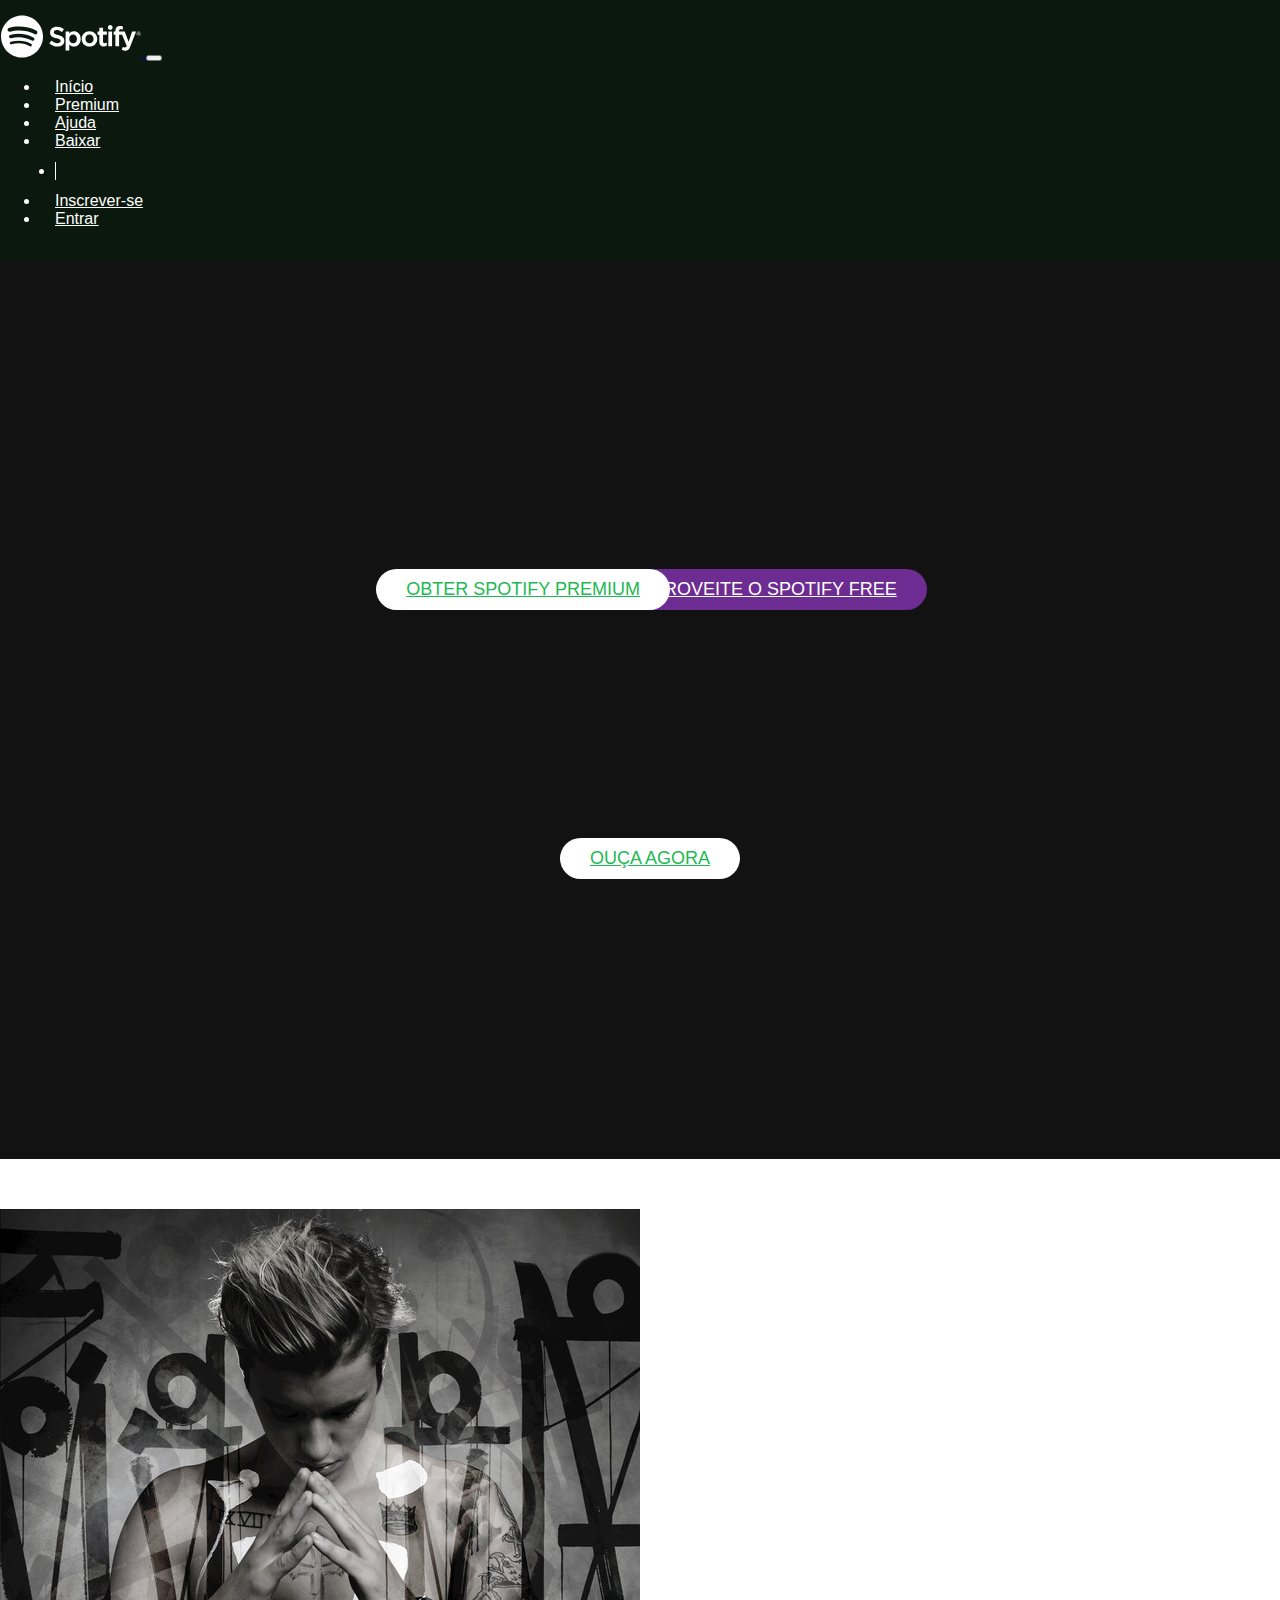
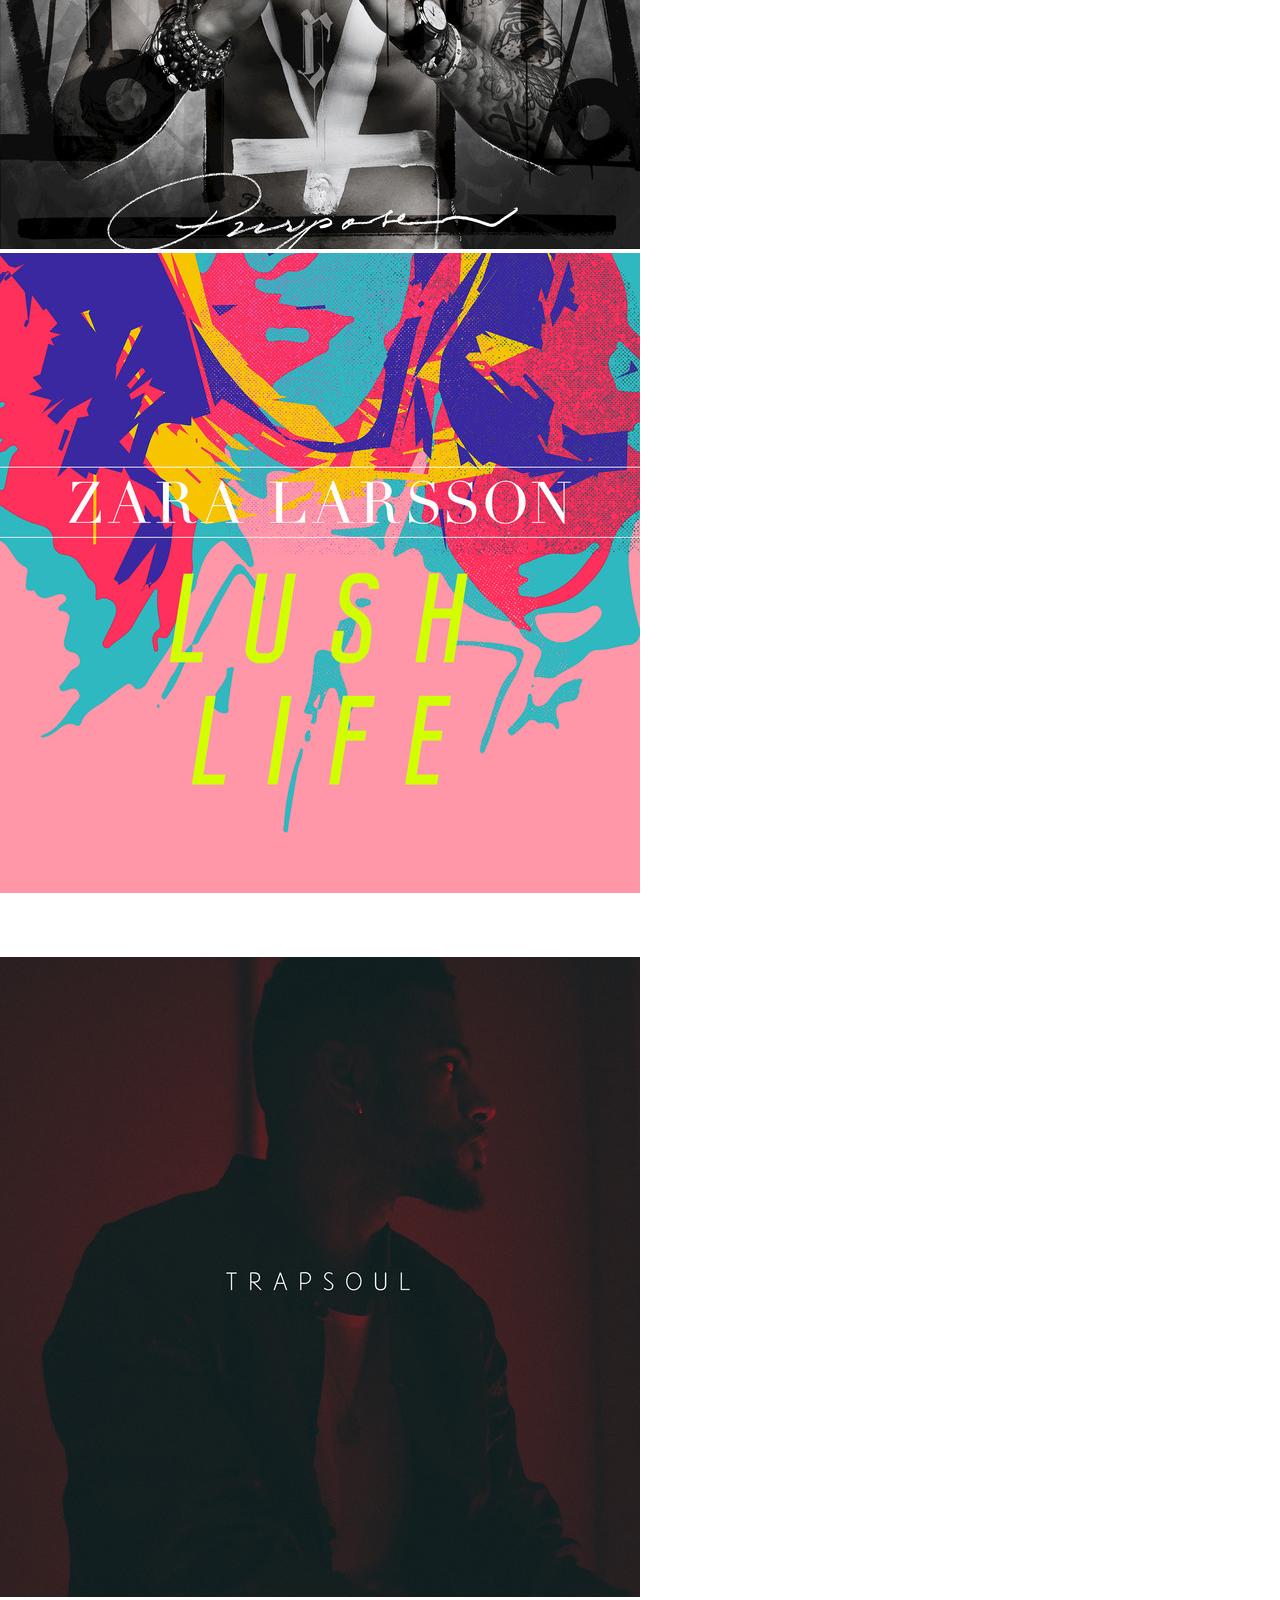
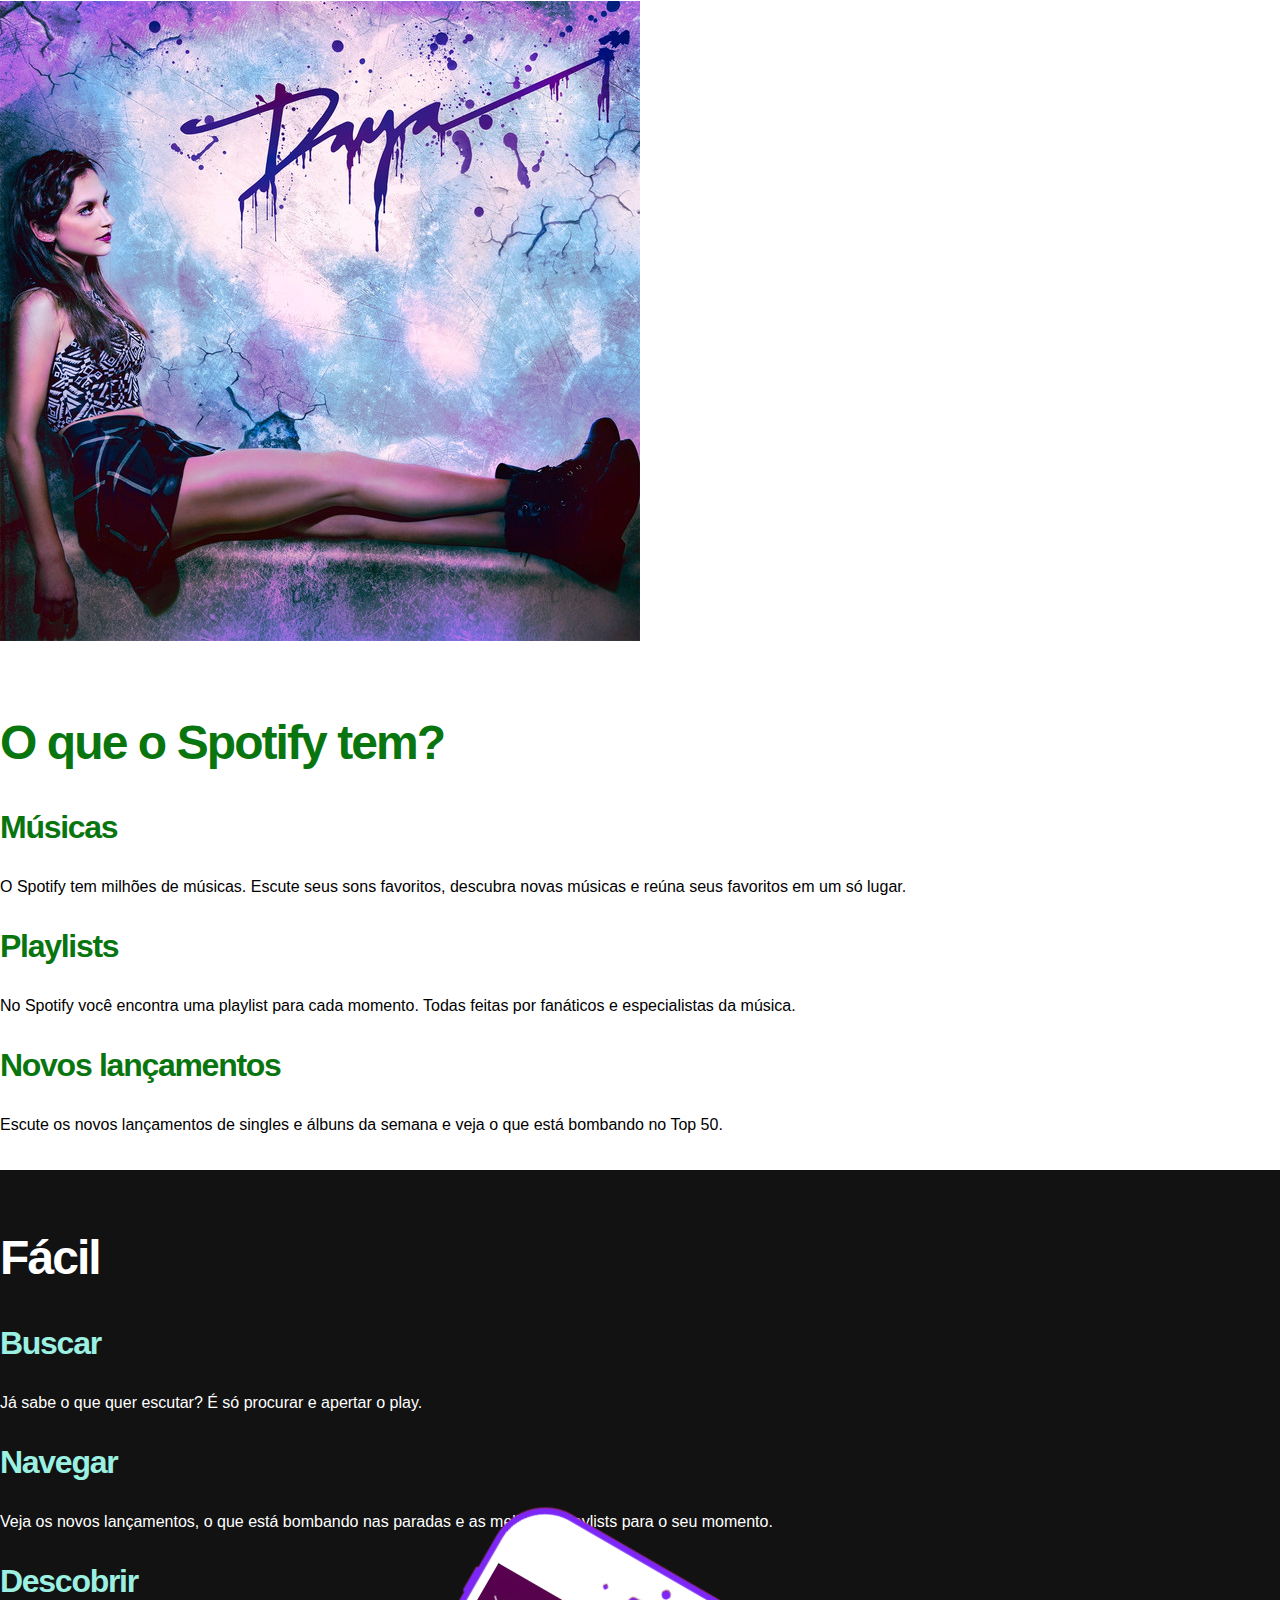
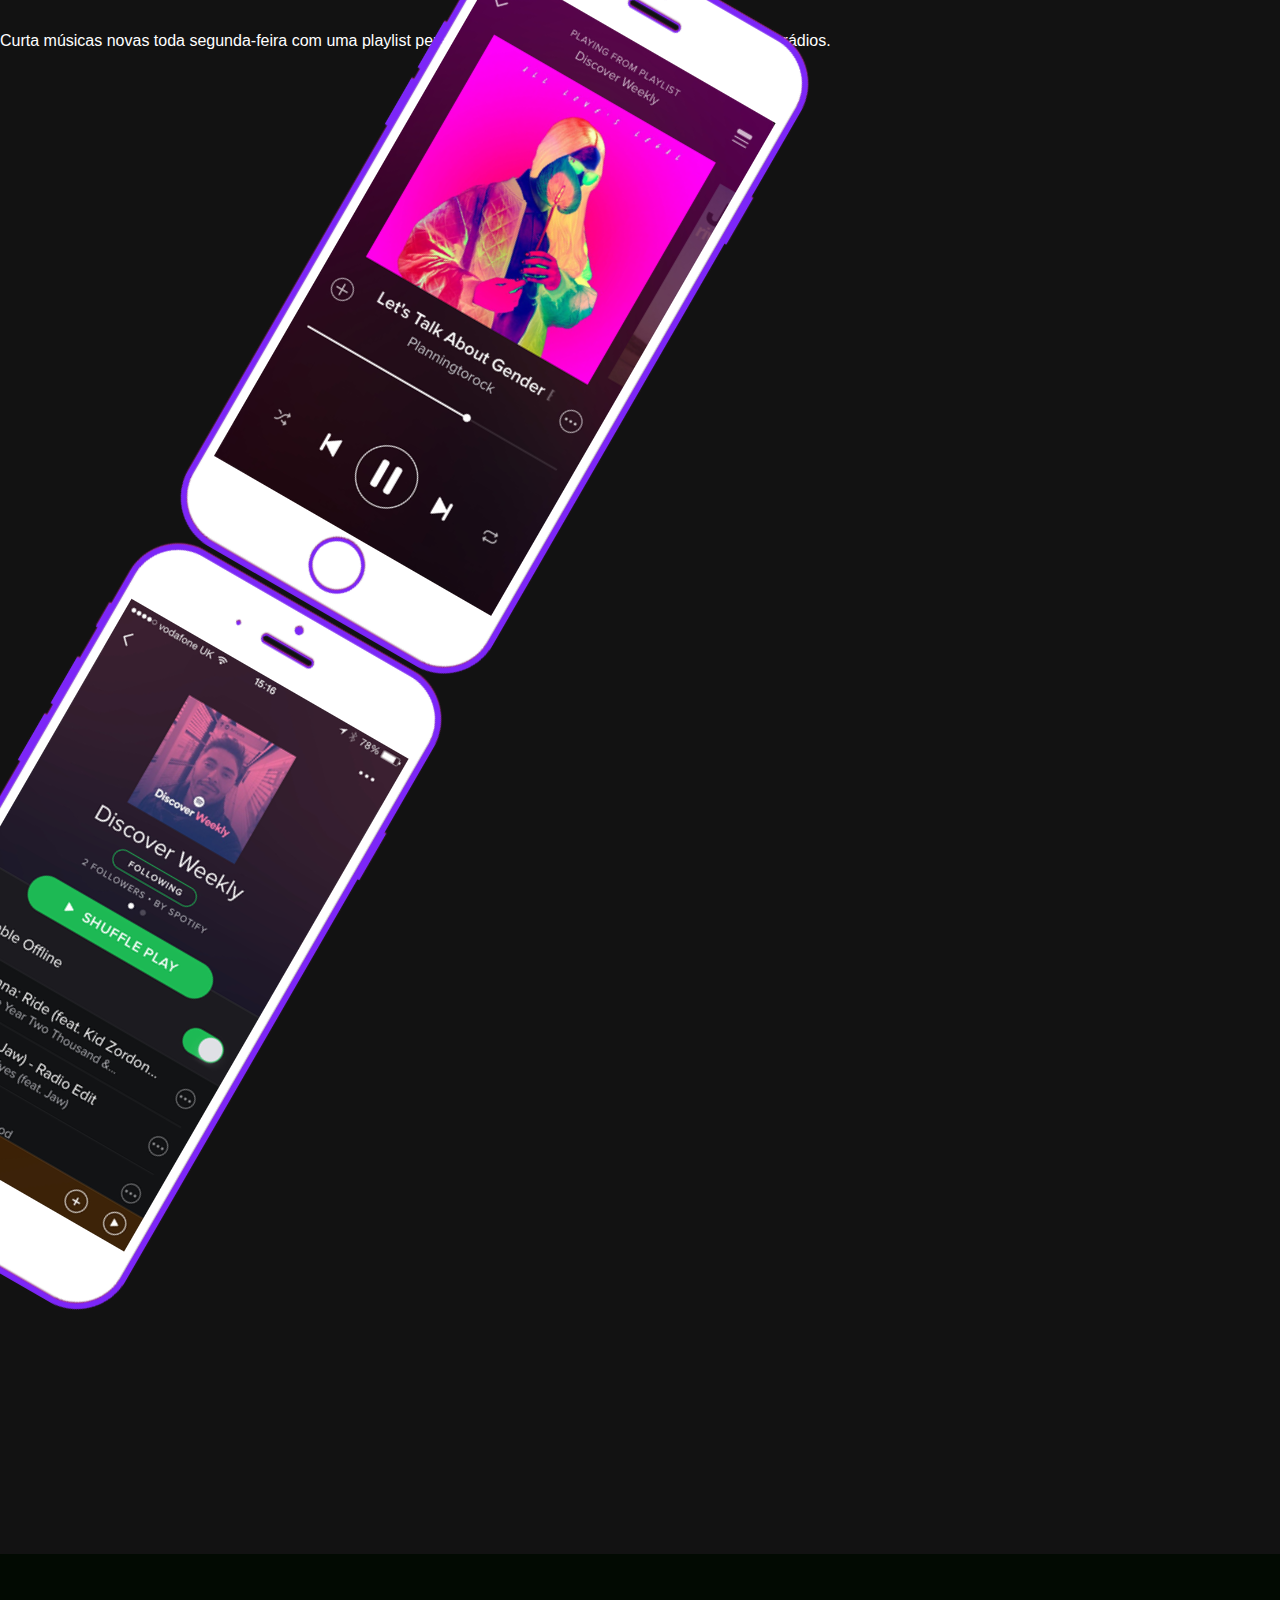
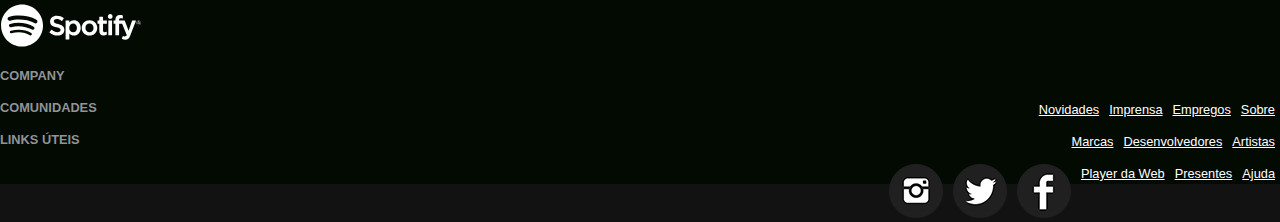
<file: projeto-inicial-spotify/index.html>
<!DOCTYPE html>
<html lang="pt-br">
<head>
    
    <meta charset="utf-8">
    <meta name="viewport" content="width=device-width, initial-scale=1, shrink-to-fit=no">

   
    <link rel="stylesheet" href="https://stackpath.bootstrapcdn.com/bootstrap/4.1.3/css/bootstrap.min.css" integrity="sha384-MCw98/SFnGE8fJT3GXwEOngsV7Zt27NXFoaoApmYm81iuXoPkFOJwJ8ERdknLPMO" crossorigin="anonymous">

    
    <link rel="stylesheet" href="https://use.fontawesome.com/releases/v5.3.1/css/all.css" integrity="sha384-mzrmE5qonljUremFsqc01SB46JvROS7bZs3IO2EmfFsd15uHvIt+Y8vEf7N7fWAU" crossorigin="anonymous">

    
    <link rel="stylesheet" type="text/css" href="css/estilo.css">

    <title>Música para todos - Spotify</title>
    <link rel="icon" href="imagens/favicon.png">
</head>
<body>

<header>
    <nav class="navbar navbar-expand-md fixed-top navbar-spotify">
        <div class="container">
            <a href="index.html" class="navbar-brand">
                <img src="imagens/spotify.svg" width="142">
            </a>
  
            <button class="navbar-toggler" data-toggle="collapse" data-target="#nav-principal">
                <i class="fas fa-bars text-white"></i>
            </button>
  
            <div class="collapse navbar-collapse" id="nav-principal">
                <ul class="navbar-nav ml-auto">
                    <li class="nav-item">
                        <a href="index.html" class="nav-link">Início</a>
                    </li>
                    <li class="nav-item">
                        <a href="premium.html" class="nav-link">Premium</a>
                    </li>
                    <li class="nav-item">
                        <a href="ajuda.html" class="nav-link">Ajuda</a>
                    </li>
                    <li class="nav-item">
                        <a href="baixar.html" class="nav-link">Baixar</a>
                    </li>
                    <li class="nav-item divisor"></li>
                    <li class="nav-item">
                        <a href="inscrever-se.html" class="nav-link">Inscrever-se</a>
                    </li>
                    <li class="nav-item">
                        <a href="entrar.html" class="nav-link">Entrar</a>
                    </li>
                </ul>
            </div>
        </div>
    </nav>
</header>

<div id="home">
    <div class="carousel-item">
        <a href="#" id="btn-free" class="btn-custom btn-roxo">Aproveite o Spotify Free</a>
        <a href="#" id="btn-premium" class="btn-custom btn-branco">Obter Spotify Premium</a>
        <a href="#" id="btn-ouca" class="btn-custom btn-branco">Ouça Agora</a>
    </div>
</div>

<section id="servicos" class="caixa">
    <div class="container">
        <div class="row">
            <div class="col-md-6">
                <div class="row albuns">
                    <div class="col-md-6"><img src="imagens/img1.jpg" class="img-fluid"></div>
                    <div class="col-md-6"><img src="imagens/img2.jpg" class="img-fluid"></div>
                </div>
                <div class="row albuns">
                    <div class="col-md-6"><img src="imagens/img3.jpg" class="img-fluid"></div>
                    <div class="col-md-6"><img src="imagens/img4.jpg" class="img-fluid"></div>
                </div>
            </div>
            <div class="col-md-6">

             <h2>O que o Spotify tem?</h2>

            <h3>Músicas</h3>
            <p>O Spotify tem milhões de músicas. Escute seus sons favoritos, descubra novas músicas e reúna seus favoritos em um só lugar.</p>

            <h3>Playlists</h3>
            <p>No Spotify você encontra uma playlist para cada momento. Todas feitas por fanáticos e especialistas da música.</p>

            <h3>Novos lançamentos</h3>
            <p>Escute os novos lançamentos de singles e álbuns da semana e veja o que está bombando no Top 50.</p>

          </div>
        </div>
      </div>
    </section>

    <section id="recursos" class="caixa">
        <div class="container">
          <div class="row">
            <div class="col-md-4">
  
              <h2>Fácil</h2>
              <h3>Buscar</h3>
              <p>Já sabe o que quer escutar? É só procurar e apertar o play.
              </p>
  
              <h3>Navegar</h3>
              <p>Veja os novos lançamentos, o que está bombando nas paradas e as melhores playlists para o seu momento.
              </p>
  
              <h3>Descobrir</h3>
              <p>Curta músicas novas toda segunda-feira com uma playlist personalizada pra você. Ou relaxe e curta uma das rádios.
              </p>

            </div>
            <div class="col-md-8">
                <div class="row rotacionar">
                    <div class="col-md-6"><img src="imagens/iphone1.png" class="img-fluid"></div>
                    <div class="col-md-6"><img src="imagens/iphone2.png" class="img-fluid"></div>
                </div>
            </div>
        </div>
    </div>
</section>

<footer>
    <div class="container">
        <div class="row align-items-start">
            <div class="col-md-2 text-center">
                <img src="imagens/spotify.svg" width="142">
            </div>
            <div class="col-md-2">
                <h4>Company</h4>
                <ul class="navbar-nav">
                    <li><a href="">Sobre</a></li>
                    <li><a href="">Empregos</a></li>
                    <li><a href="">Imprensa</a></li>
                    <li><a href="">Novidades</a></li>
                </ul>
            </div>
            <div class="col-md-2">
                <h4>Comunidades</h4>
                <ul class="navbar-nav">
                    <li><a href="">Artistas</a></li>
                    <li><a href="">Desenvolvedores</a></li>
                    <li><a href="">Marcas</a></li>
                </ul>
            </div>
            <div class="col-md-2">
                <h4>Links Úteis</h4>
                <ul class="navbar-nav">
                    <li><a href="ajuda.html">Ajuda</a></li>
                    <li><a href="">Presentes</a></li>
                    <li><a href="">Player da Web</a></li>
                </ul>
            </div>
            <div class="col-md-4 text-center social-media">
                <ul>
                    <li><a href="https://www.facebook.com/Spotify" target="_blank"><img src="imagens/facebook.png"></a></li>
                    <li><a href="https://twitter.com/Spotify" target="_blank"><img src="imagens/twitter.png"></a></li>
                    <li><a href="https://www.instagram.com/Spotify/" target="_blank"><img src="imagens/instagram.png"></a></li>
                </ul>
            </div>
            
        </div>
    </div>
</footer>

<!-- JavaScript (Opcional) -->
<script src="https://code.jquery.com/jquery-3.3.1.slim.min.js" integrity="sha384-q8i/X+965DzO0rT3r8c3zZ8yQ4FlZ5rE2EzjqG2jInAoPm3RM6F3eT1z5h8fo9" crossorigin="anonymous"></script>
<script src="https://cdnjs.cloudflare.com/ajax/libs/popper.js/1.14.7/umd/popper.min.js" integrity="sha384-JjSmf4Z5yPp3t9ANqJ4RIK4GpRxzR3yDthZx9Z+9Yk6V+QaBX8R6xLBd6jDczB3" crossorigin="anonymous"></script>
<script src="https://stackpath.bootstrapcdn.com/bootstrap/4.1.3/js/bootstrap.min.js" integrity="sha384-ChfqqxuJp8g6qJd5P3cA+/K7c9mK8eM8hU5L1P2X/4W5Bf9fH+JpA2uEu9W4evr2" crossorigin="anonymous"></script>
</body>
</html>
</file>
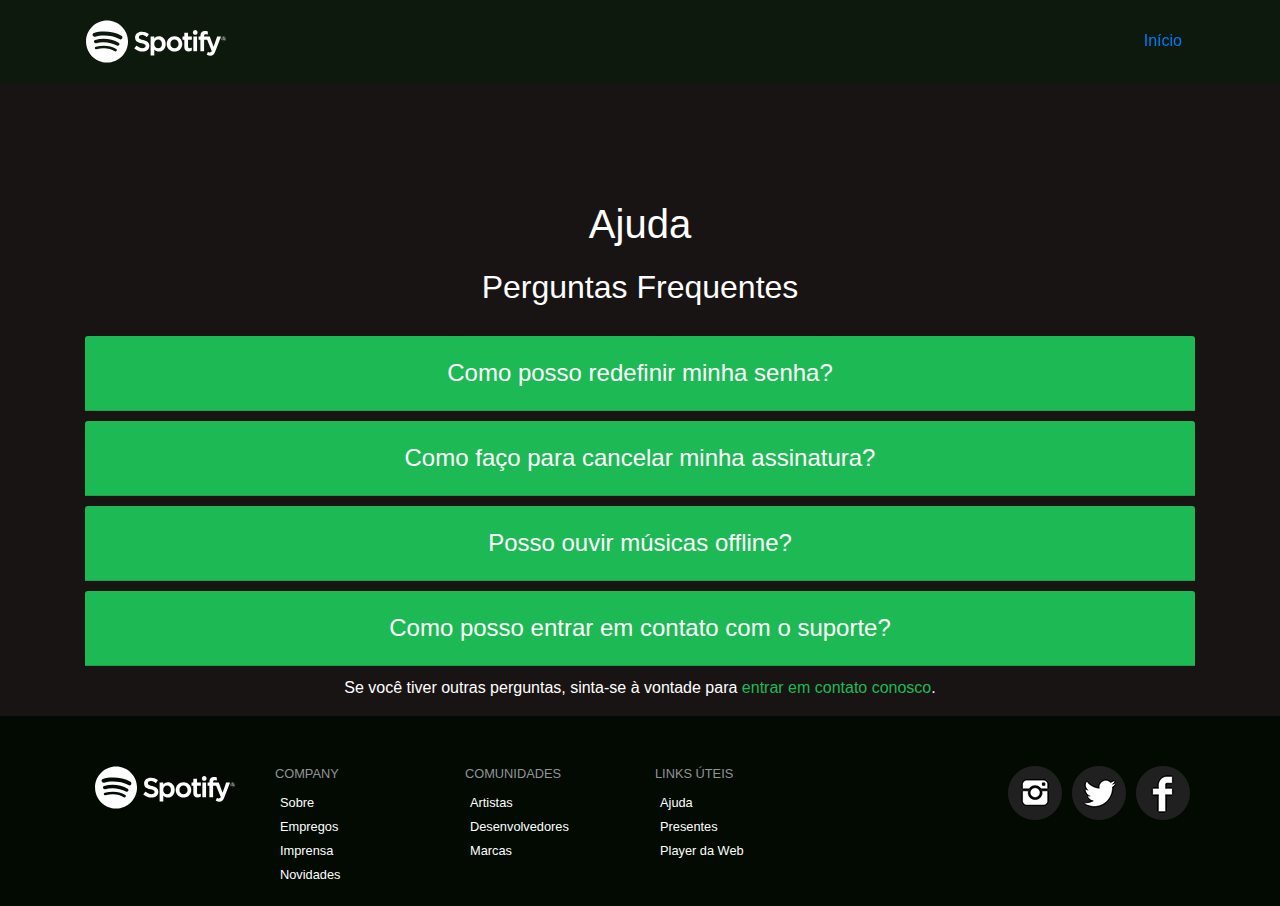
<file: projeto-inicial-spotify/ajuda.html>
<!DOCTYPE html>
<html lang="pt-br">
<head>
    <meta charset="utf-8">
    <meta name="viewport" content="width=device-width, initial-scale=1, shrink-to-fit=no">
    <link rel="stylesheet" href="https://stackpath.bootstrapcdn.com/bootstrap/4.1.3/css/bootstrap.min.css">
    <link rel="stylesheet" type="text/css" href="css/ajuda.css">
    <title>Ajuda - Spotify</title>
    <link rel="icon" href="imagens/favicon.png">
</head>
<body>

<header>
    <nav class="navbar navbar-expand-md fixed-top navbar-spotify">
        <div class="container">
            <a href="index.html" class="navbar-brand">
                <img src="imagens/spotify.svg" width="142">
            </a>
            <a href="index.html" class="btn btn-custom">Início</a>
            <button class="navbar-toggler" data-toggle="collapse" data-target="#nav-principal">
                <i class="fas fa-bars text-white"></i>
            </button>
        </div>
    </nav>
</header>

<section id="ajuda" class="d-flex justify-content-center align-items-center">
    <div class="container text-center" style="padding-top: 100px;">
        <h1>Ajuda</h1>
        <h2>Perguntas Frequentes</h2>
        <div class="accordion" id="faqAccordion">
            <div class="card">
                <div class="card-header" id="headingOne">
                    <h5 class="mb-0">
                        <button class="btn btn-link" data-toggle="collapse" data-target="#collapseOne" aria-expanded="true" aria-controls="collapseOne">
                            Como posso redefinir minha senha?
                        </button>
                    </h5>
                </div>
                <div id="collapseOne" class="collapse" aria-labelledby="headingOne" data-parent="#faqAccordion">
                    <div class="card-body">
                        Vá para a página de login e clique em "Esqueceu sua senha?" para receber instruções por e-mail.
                    </div>
                </div>
            </div>
            <div class="card">
                <div class="card-header" id="headingTwo">
                    <h5 class="mb-0">
                        <button class="btn btn-link collapsed" data-toggle="collapse" data-target="#collapseTwo" aria-expanded="false" aria-controls="collapseTwo">
                            Como faço para cancelar minha assinatura?
                        </button>
                    </h5>
                </div>
                <div id="collapseTwo" class="collapse" aria-labelledby="headingTwo" data-parent="#faqAccordion">
                    <div class="card-body">
                        Acesse as configurações da sua conta e clique em "Cancelar assinatura".
                    </div>
                </div>
            </div>
            <div class="card">
                <div class="card-header" id="headingThree">
                    <h5 class="mb-0">
                        <button class="btn btn-link collapsed" data-toggle="collapse" data-target="#collapseThree" aria-expanded="false" aria-controls="collapseThree">
                            Posso ouvir músicas offline?
                        </button>
                    </h5>
                </div>
                <div id="collapseThree" class="collapse" aria-labelledby="headingThree" data-parent="#faqAccordion">
                    <div class="card-body">
                        Sim, você pode baixar músicas para ouvir offline com uma conta Premium.
                    </div>
                </div>
            </div>
            <div class="card">
                <div class="card-header" id="headingFour">
                    <h5 class="mb-0">
                        <button class="btn btn-link collapsed" data-toggle="collapse" data-target="#collapseFour" aria-expanded="false" aria-controls="collapseFour">
                            Como posso entrar em contato com o suporte?
                        </button>
                    </h5>
                </div>
                <div id="collapseFour" class="collapse" aria-labelledby="headingFour" data-parent="#faqAccordion">
                    <div class="card-body">
                        Você pode entrar em contato através do nosso formulário de suporte na página de ajuda.
                    </div>
                </div>
            </div>
        </div>
        <p>Se você tiver outras perguntas, sinta-se à vontade para <a href="contato.html" class="text-link">entrar em contato conosco</a>.</p>
    </div>
</section>

<footer>
    <div class="container">
        <div class="row align-items-start">
            <div class="col-md-2 text-center">
                <img src="imagens/spotify.svg" width="142">
            </div>
            <div class="col-md-2">
                <h4>Company</h4>
                <ul class="navbar-nav">
                    <li><a href="">Sobre</a></li>
                    <li><a href="">Empregos</a></li>
                    <li><a href="">Imprensa</a></li>
                    <li><a href="">Novidades</a></li>
                </ul>
            </div>
            <div class="col-md-2">
                <h4>Comunidades</h4>
                <ul class="navbar-nav">
                    <li><a href="">Artistas</a></li>
                    <li><a href="">Desenvolvedores</a></li>
                    <li><a href="">Marcas</a></li>
                </ul>
            </div>
            <div class="col-md-2">
                <h4>Links Úteis</h4>
                <ul class="navbar-nav">
                    <li><a href="">Ajuda</a></li>
                    <li><a href="">Presentes</a></li>
                    <li><a href="">Player da Web</a></li>
                </ul>
            </div>
            <div class="col-md-4 text-center social-media">
                <ul>
                    <li><a href=""><img src="imagens/facebook.png"></a></li>
                    <li><a href=""><img src="imagens/twitter.png"></a></li>
                    <li><a href=""><img src="imagens/instagram.png"></a></li>
                </ul>
            </div>
        </div>
    </div>
</footer>

<script src="https://code.jquery.com/jquery-3.3.1.slim.min.js"></script>
<script src="https://cdnjs.cloudflare.com/ajax/libs/popper.js/1.14.7/umd/popper.min.js"></script>
<script src="https://stackpath.bootstrapcdn.com/bootstrap/4.1.3/js/bootstrap.min.js"></script>
</body>
</html>
</file>
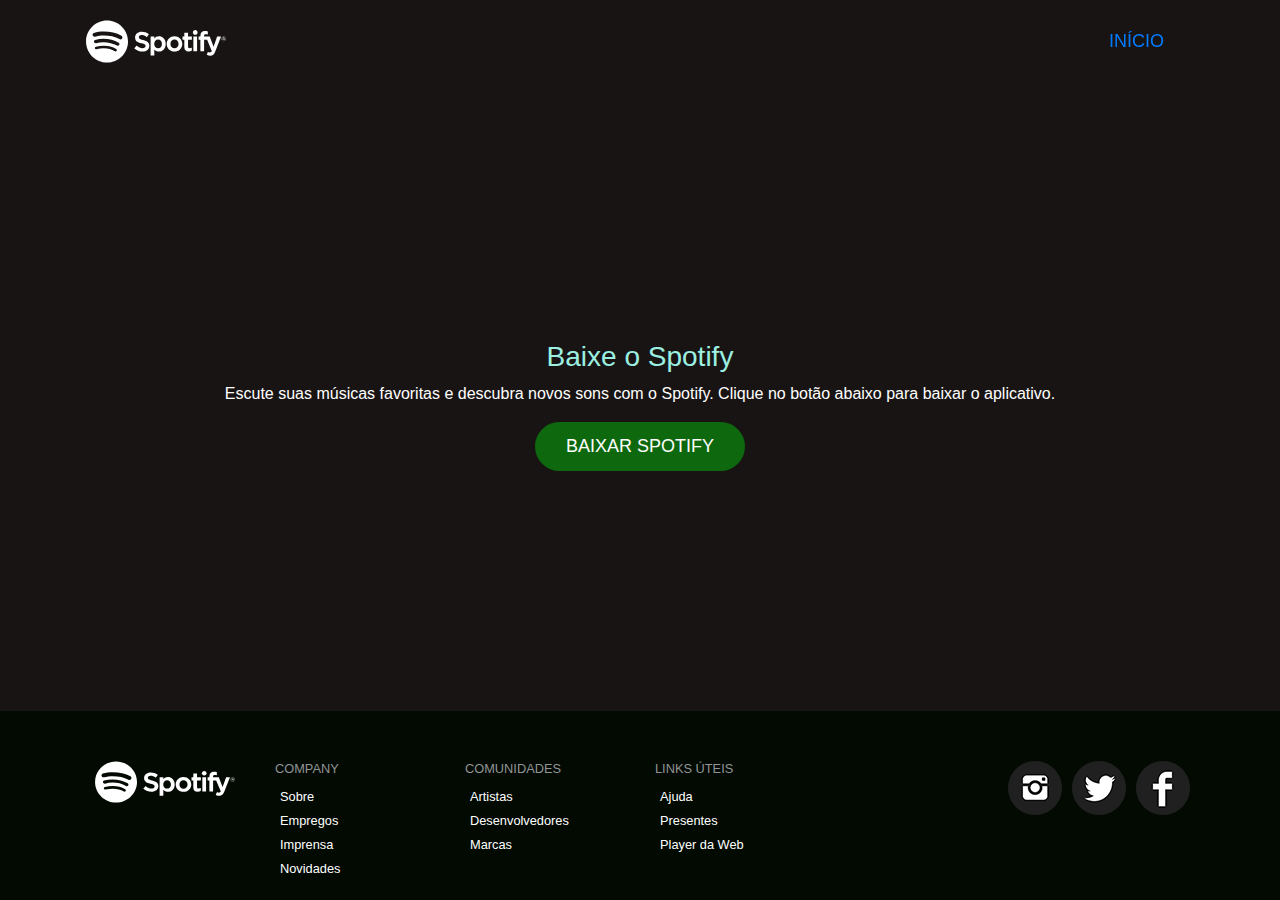
<file: projeto-inicial-spotify/baixar.html>
<!DOCTYPE html>
<html lang="pt-br">
<head>
    <meta charset="utf-8">
    <meta name="viewport" content="width=device-width, initial-scale=1, shrink-to-fit=no">
    <link rel="stylesheet" href="https://stackpath.bootstrapcdn.com/bootstrap/4.1.3/css/bootstrap.min.css">
    <link rel="stylesheet" type="text/css" href="css/baixar.css">
    <title>Baixar Spotify</title>
    <link rel="icon" href="imagens/favicon.png">
</head>
<body>

<header>
    <nav class="navbar navbar-expand-md fixed-top navbar-spotify">
        <div class="container">
            <a href="index.html" class="navbar-brand">
                <img src="imagens/spotify.svg" width="142">
            </a>
            <a href="index.html" class="btn btn-custom">Início</a>
            <button class="navbar-toggler" data-toggle="collapse" data-target="#nav-principal">
                <i class="fas fa-bars text-white"></i>
            </button>
        </div>
    </nav>
</header>

<section id="baixar" class="d-flex justify-content-center align-items-center flex-grow-1">
    <div class="container text-center" style="padding-top: 100px;">
        <h3>Baixe o Spotify</h3>
        <p>Escute suas músicas favoritas e descubra novos sons com o Spotify. Clique no botão abaixo para baixar o aplicativo.</p>
        <a href="https://www.spotify.com/br/get-started/" class="btn btn-lg btn-custom btn-roxo" target="_blank">
            Baixar Spotify
        </a>
    </div>
</section>

<footer>
    <div class="container">
        <div class="row align-items-start">
            <div class="col-md-2 text-center">
                <img src="imagens/spotify.svg" width="142">
            </div>
            <div class="col-md-2">
                <h4>Company</h4>
                <ul class="navbar-nav">
                    <li><a href="">Sobre</a></li>
                    <li><a href="">Empregos</a></li>
                    <li><a href="">Imprensa</a></li>
                    <li><a href="">Novidades</a></li>
                </ul>
            </div>
            <div class="col-md-2">
                <h4>Comunidades</h4>
                <ul class="navbar-nav">
                    <li><a href="">Artistas</a></li>
                    <li><a href="">Desenvolvedores</a></li>
                    <li><a href="">Marcas</a></li>
                </ul>
            </div>
            <div class="col-md-2">
                <h4>Links Úteis</h4>
                <ul class="navbar-nav">
                    <li><a href="">Ajuda</a></li>
                    <li><a href="">Presentes</a></li>
                    <li><a href="">Player da Web</a></li>
                </ul>
            </div>
            <div class="col-md-4 text-center social-media">
                <ul>
                    <li><a href=""><img src="imagens/facebook.png"></a></li>
                    <li><a href=""><img src="imagens/twitter.png"></a></li>
                    <li><a href=""><img src="imagens/instagram.png"></a></li>
                </ul>
            </div>
        </div>
    </div>
</footer>

<script src="https://code.jquery.com/jquery-3.3.1.slim.min.js"></script>
<script src="https://cdnjs.cloudflare.com/ajax/libs/popper.js/1.14.7/umd/popper.min.js"></script>
<script src="https://stackpath.bootstrapcdn.com/bootstrap/4.1.3/js/bootstrap.min.js"></script>
</body>
</html>
</file>
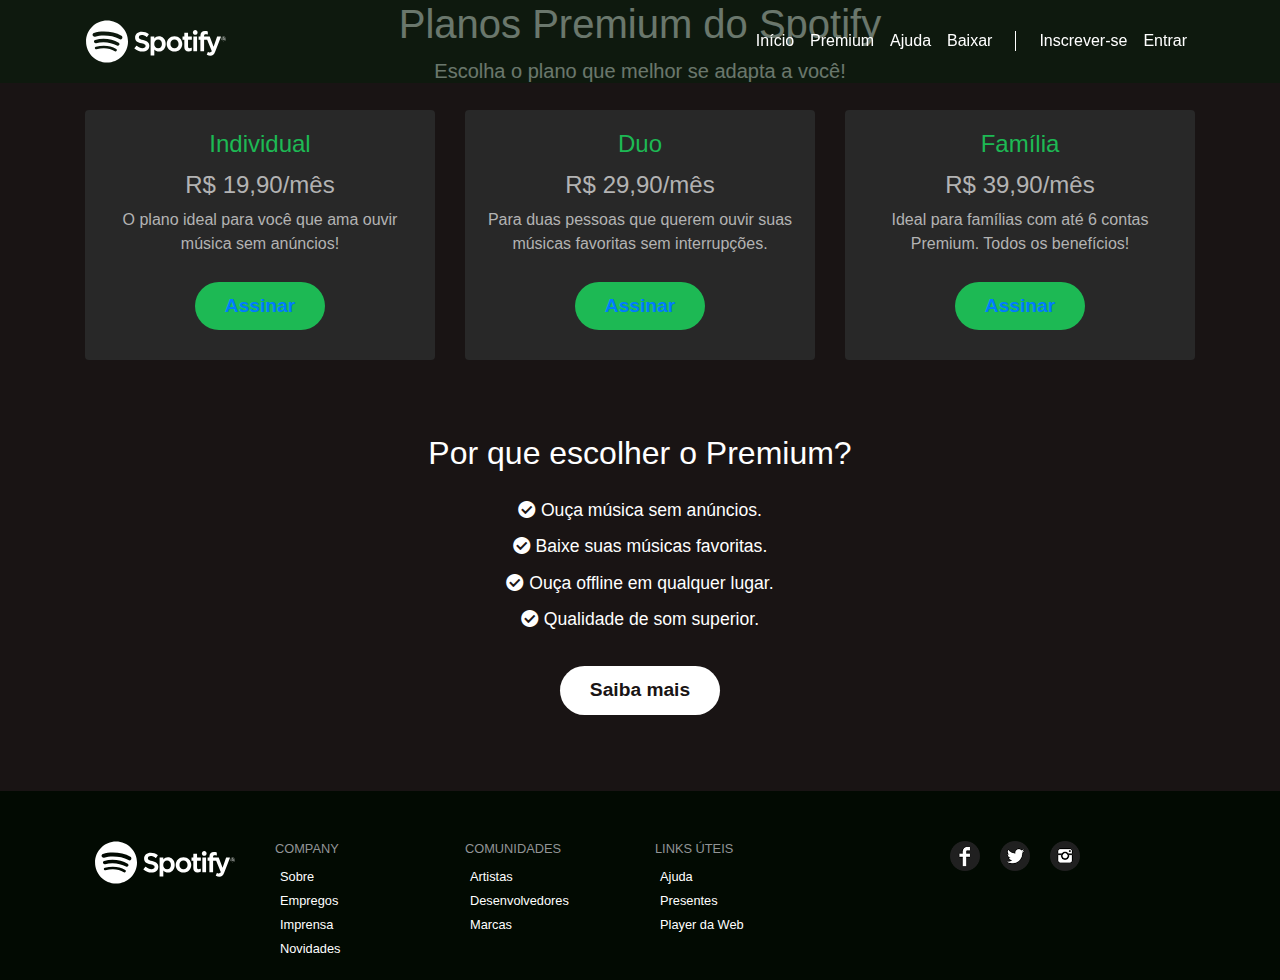
<file: projeto-inicial-spotify/premium.html>
<!DOCTYPE html>
<html lang="pt-br">
<head>
    
    <meta charset="utf-8">
    <meta name="viewport" content="width=device-width, initial-scale=1, shrink-to-fit=no">

    
    <link rel="stylesheet" href="https://stackpath.bootstrapcdn.com/bootstrap/4.1.3/css/bootstrap.min.css">

   
    <link rel="stylesheet" href="https://use.fontawesome.com/releases/v5.3.1/css/all.css">

    
    <link rel="stylesheet" type="text/css" href="css/premium.css">

    <title>Planos Premium - Spotify</title>
    <link rel="icon" href="imagens/favicon.png">
</head>
<body>

    <header>
        <nav class="navbar navbar-expand-md fixed-top navbar-spotify">
          <div class="container">
            <a href="index.html" class="navbar-brand">
              <img src="imagens/spotify.svg" width="142">
            </a>
      
            <button class="navbar-toggler" data-toggle="collapse" data-target="#nav-principal">
              <i class="fas fa-bars text-white"></i>
            </button>
      
            <div class="collapse navbar-collapse" id="nav-principal">
              <ul class="navbar-nav ml-auto">
                <li class="nav-item">
                  <a href="index.html" class="nav-link">Início</a> 
                </li>
                <li class="nav-item">
                  <a href="premium.html" class="nav-link">Premium</a>
                </li>
                <li class="nav-item">
                  <a href="ajuda.html" class="nav-link">Ajuda</a>
                </li>
                <li class="nav-item">
                  <a href="baixar.html" class="nav-link">Baixar</a>
                </li>
                <li class="nav-item divisor"></li>
                <li class="nav-item">
                  <a href="inscrever-se.html" class="nav-link">Inscrever-se</a>
                </li>
                <li class="nav-item">
                  <a href="entrar.html" class="nav-link">Entrar</a>
                </li>
              </ul>
            </div>
          </div>
        </nav>
      </header
      

<section id="planos" class="d-flex justify-content-center align-items-center text-white" style="background-color: #191414; padding: 100px 0;">
    <div class="container text-center">
        <h1>Planos Premium do Spotify</h1>
        <p class="lead">Escolha o plano que melhor se adapta a você!</p>
        <div class="row mt-4">
            <div class="col-md-4">
                <div class="card mb-4 shadow-sm border-0">
                    <div class="card-body text-center">
                        <h2 class="card-title">Individual</h2>
                        <h4>R$ 19,90/mês</h4>
                        <p>O plano ideal para você que ama ouvir música sem anúncios!</p>
                        <a href="#" class="btn btn-lg btn-custom">Assinar</a>
                    </div>
                </div>
            </div>
            <div class="col-md-4">
                <div class="card mb-4 shadow-sm border-0">
                    <div class="card-body text-center">
                        <h2 class="card-title">Duo</h2>
                        <h4>R$ 29,90/mês</h4>
                        <p>Para duas pessoas que querem ouvir suas músicas favoritas sem interrupções.</p>
                        <a href="#" class="btn btn-lg btn-custom">Assinar</a>
                    </div>
                </div>
            </div>
            <div class="col-md-4">
                <div class="card mb-4 shadow-sm border-0">
                    <div class="card-body text-center">
                        <h2 class="card-title">Família</h2>
                        <h4>R$ 39,90/mês</h4>
                        <p>Ideal para famílias com até 6 contas Premium. Todos os benefícios!</p>
                        <a href="#" class="btn btn-lg btn-custom">Assinar</a>
                    </div>
                </div>
            </div>
        </div>
    </div>
</section>

<section class="caixa text-white" style="padding: 50px 0;">
    <div class="container text-center">
        <h2>Por que escolher o Premium?</h2>
        <ul class="list-unstyled mt-4">
            <li><i class="fas fa-check-circle"></i> Ouça música sem anúncios.</li>
            <li><i class="fas fa-check-circle"></i> Baixe suas músicas favoritas.</li>
            <li><i class="fas fa-check-circle"></i> Ouça offline em qualquer lugar.</li>
            <li><i class="fas fa-check-circle"></i> Qualidade de som superior.</li>
        </ul>
        <p class="mt-4">
            <a href="saiba-mais.html" class="btn btn-lg btn-custom btn-branco">Saiba mais</a>
        </p>
        
    </div>
</section>

<footer>
    <div class="container">
        <div class="row align-items-start">
            <div class="col-md-2 text-center">
                <img src="imagens/spotify.svg" width="142">
            </div>
            <div class="col-md-2">
                <h4>Company</h4>
                <ul class="navbar-nav">
                    <li><a href="">Sobre</a></li>
                    <li><a href="">Empregos</a></li>
                    <li><a href="">Imprensa</a></li>
                    <li><a href="">Novidades</a></li>
                </ul>
            </div>
            <div class="col-md-2">
                <h4>Comunidades</h4>
                <ul class="navbar-nav">
                    <li><a href="">Artistas</a></li>
                    <li><a href="">Desenvolvedores</a></li>
                    <li><a href="">Marcas</a></li>
                </ul>
            </div>
            <div class="col-md-2">
                <h4>Links Úteis</h4>
                <ul class="navbar-nav">
                    <li><a href="">Ajuda</a></li>
                    <li><a href="">Presentes</a></li>
                    <li><a href="">Player da Web</a></li>
                </ul>
            </div>
            <div class="col-md-4 text-center social-media">
                <ul>
                    <li><a href=""><img src="imagens/facebook.png"></a></li>
                    <li><a href=""><img src="imagens/twitter.png"></a></li>
                    <li><a href=""><img src="imagens/instagram.png"></a></li>
                </ul>
            </div>
        </div>
    </div>
</footer>


<script src="https://code.jquery.com/jquery-3.3.1.slim.min.js"></script>
<script src="https://cdnjs.cloudflare.com/ajax/libs/popper.js/1.14.7/umd/popper.min.js"></script>
<script src="https://stackpath.bootstrapcdn.com/bootstrap/4.1.3/js/bootstrap.min.js"></script>
</body>
</html>
</file>
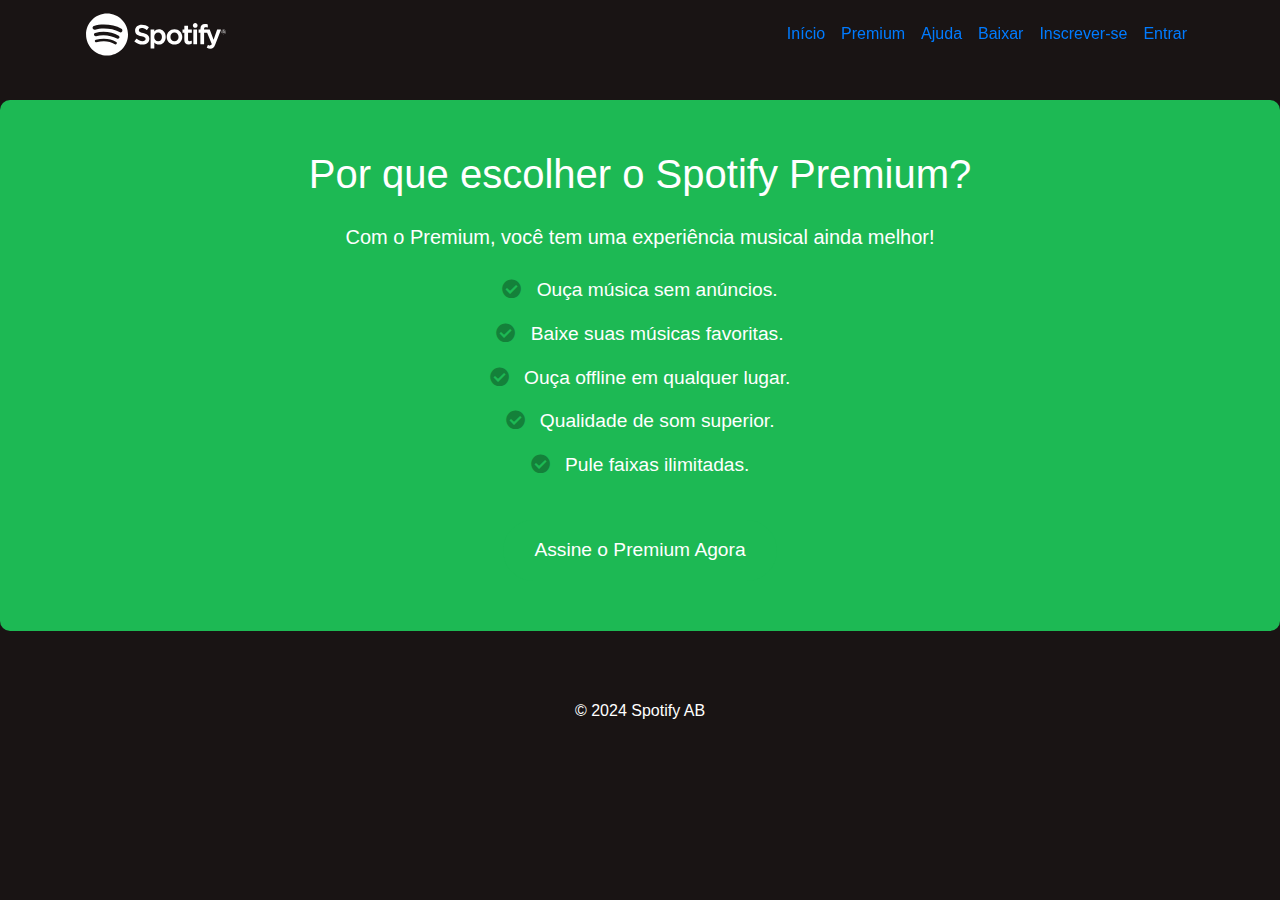
<file: projeto-inicial-spotify/saiba-mais.html>
<!DOCTYPE html>
<html lang="pt-br">
<head>

    <meta charset="utf-8">
    <meta name="viewport" content="width=device-width, initial-scale=1, shrink-to-fit=no">

    
    <link rel="stylesheet" href="https://stackpath.bootstrapcdn.com/bootstrap/4.1.3/css/bootstrap.min.css">

   
    <link rel="stylesheet" href="https://use.fontawesome.com/releases/v5.3.1/css/all.css">

  
    <link rel="stylesheet" type="text/css" href="css/saiba-mais.css">

    <title>Saiba Mais - Spotify Premium</title>
    <link rel="icon" href="imagens/favicon.png">
</head>
<body>

    <header>
        <nav class="navbar navbar-expand-md fixed-top navbar-spotify">
            <div class="container">
                <a href="index.html" class="navbar-brand">
                    <img src="imagens/spotify.svg" width="142">
                </a>
                <button class="navbar-toggler" data-toggle="collapse" data-target="#nav-principal">
                    <i class="fas fa-bars text-white"></i>
                </button>
                <div class="collapse navbar-collapse" id="nav-principal">
                    <ul class="navbar-nav ml-auto">
                        <li class="nav-item">
                            <a href="index.html" class="nav-link">Início</a>
                        </li>
                        <li class="nav-item">
                            <a href="premium.html" class="nav-link">Premium</a>
                        </li>
                        <li class="nav-item">
                            <a href="ajuda.html" class="nav-link">Ajuda</a>
                        </li>
                        <li class="nav-item">
                            <a href="baixar.html" class="nav-link">Baixar</a>
                        </li>
                        <li class="nav-item divisor"></li>
                        <li class="nav-item">
                            <a href="inscrever-se.html" class="nav-link">Inscrever-se</a>
                        </li>
                        <li class="nav-item">
                            <a href="entrar.html" class="nav-link">Entrar</a>
                        </li>
                    </ul>
                </div>
            </div>
        </nav>
    </header>

    <section class="premium-info text-center">
        <div class="container">
            <h1 class="mb-4">Por que escolher o Spotify Premium?</h1>
            <p class="lead">Com o Premium, você tem uma experiência musical ainda melhor!</p>
            <ul class="premium-benefits list-unstyled mt-4">
                <li><i class="fas fa-check-circle"></i> Ouça música sem anúncios.</li>
                <li><i class="fas fa-check-circle"></i> Baixe suas músicas favoritas.</li>
                <li><i class="fas fa-check-circle"></i> Ouça offline em qualquer lugar.</li>
                <li><i class="fas fa-check-circle"></i> Qualidade de som superior.</li>
                <li><i class="fas fa-check-circle"></i> Pule faixas ilimitadas.</li>
            </ul>
            <a href="premium.html" class="btn btn-custom mt-4">Assine o Premium Agora</a>
        </div>
    </section>

    <footer class="text-center mt-5">
        <div class="container">
            <p>&copy; 2024 Spotify AB</p>
        </div>
    </footer>

    
    <script src="https://code.jquery.com/jquery-3.3.1.slim.min.js"></script>
    <script src="https://cdnjs.cloudflare.com/ajax/libs/popper.js/1.14.7/umd/popper.min.js"></script>
    <script src="https://stackpath.bootstrapcdn.com/bootstrap/4.1.3/js/bootstrap.min.js"></script>
</body>
</html>
</file>
<file: projeto-inicial-spotify/css/estilo.css>
body {
    font-family: 'Arial', sans-serif;
    background-color: #121212;
    color: #ffffff;
    margin: 0;
    padding: 0;
}


.navbar-spotify {
    padding: 15px 0px;
	background: rgba(6, 29, 10, 0.6);
}

.navbar-nav .nav-link {
    color: #ffffff;
    padding: 10px 15px;
}

.navbar-nav .nav-link:hover {
    color: #1DB954;
}

.divisor {
	width: 1px;
	background: white;
	margin: 12px 15px;
}


#home {
    height: 100vh;
    display: flex;
    justify-content: center;
    align-items: center;
    text-align: center;
    position: relative; 
    background: url('https://gizmodo.uol.com.br/wp-content/blogs.dir/8/files/2021/12/spotify.blog_.jpg') no-repeat center center; 
    background-size: cover; /
}

.carousel-item {
    height: 100vh;
    display: flex;
    flex-direction: column;
    justify-content: center;
    align-items: center;
}

.carousel-item h1 {
    font-size: 48px;
    margin-bottom: 20px;
    transition: transform 0.5s ease;
    position: relative;
}

.carousel-item h1:hover {
    transform: scale(1.1); 
}

.carousel-item a {
    margin: 10px;
}

#btn-free {
    position: absolute;
    top: 300px;
    left: 600px;
}

#btn-premium {
    position: absolute;
    top: 300px;
    right: 600px;
}

#btn-ouca {
    position: absolute;
    bottom: 270px;
    left: 50%;
    transform: translateX(-50%);
}

#btn-ouca:hover {
    transform: translateX(-50%) scale(1.1); 
    transition: transform 0.3s ease; 
}

.btn-custom {
    border-radius: 500px;
    -webkit-border-radius: 500px;
    -moz-border-radius: 500px;
    text-transform: uppercase;
    padding: 10px 30px;
    font-size: 18px;
    transition: all 0.3s ease; 
}

.btn-custom:hover {
    transform: scale(1.05); 
    background-color: #1DB954; 
}

.btn-roxo {
    background-color: #6D2C91;
    color: #ffffff;
}

.btn-roxo:hover {
	background: #6207e3;
	color: white;
}

.btn-branco {
    background-color: #ffffff;
    color: #1DB954;
}

.btn-branco:hover {
	background-color: white;
	color: black;
}

.caixa {
    color: #000;
	padding-top: 20px;
	padding-bottom: 20px;
}

#servicos {
	background: white;
}

#recursos {
	color: white;
}

#servicos h2, h3 {
	color: #09750e;
}

#recursos h2 {
	color: white;
}

#recursos h3 {
	color: #9bf0e1;
}

.albuns {
	padding: 30px 0;
}

.albuns:hover {
    transform: scale(1.05); 
    transition: transform 0.3s ease; 
}


.rotacionar {
    -ms-transform: rotate(30deg); 
    -webkit-transform: rotate(30deg); 
    transform: rotate(30deg);
    padding-left: 80px;
    transition: transform 0.3s ease; 
}

.rotacionar:hover {
    transform: rotate(30deg) scale(1.05);
}

#servicos h2:hover,
#servicos h3:hover,
#recursos h2:hover,
#recursos h3:hover {
    transform: scale(1.1); 
    transition: transform 0.3s ease; 
}


footer {
	background: #020a02;
	padding: 50px 0px 20px 0px;
	position: relative;
}

footer h4 {
	color: #919496;
	font-size: 0.8em;
	text-transform: uppercase;
}

footer .navbar-nav a {
	color: white;
	font-size: 0.8em;
}

footer .navbar-nav a:hover {
	color: #9bf0e1;
	text-decoration: none;
}

footer ul {
	list-style: none;
}

footer ul li {
	float: right;
	margin: 0 5px;
}


h1 {
	font-weight: 900;
	letter-spacing: -0.05em;
	margin-bottom: 50px;
	color: rgb(255, 255, 255);
}

h2 {
	font-size: 3em;
	font-weight: 700;
	letter-spacing: -0.04em;
}

h3 {
	font-size: 2em;
	font-weight: 700;
	letter-spacing: -0.04em;
}



/* Extra small devices (portrait phones, less than 576px)*/
@media (max-width: 575.98px) {
	.btn-custom {
		margin: 10px 15px;
		font-size: 1em;
	}
}

/* Small devices (landscape phones, 576px and up) */
@media (min-width: 576px) and (max-width: 767.98px) {
	h1 {
		font-size: 3em;
	}
	.btn-custom {
		margin: 10px 15px;
	}
}

/* Medium devices (tablets, 768px and up)*/
@media (min-width: 768px) and (max-width: 991.98px) {
	h1 {
		font-size: 4em;
	}
}

/* Large devices (desktops, 992px and up)*/
@media (min-width: 992px) and (max-width: 1199.98px) {
	h1 {
		font-size: 5em;
	}
}

/* Extra large devices (large desktops, 1200px and up)*/
@media (min-width: 1200px) {
	h1 {
		font-size: 6em;
	}
}
</file>
<file: projeto-inicial-spotify/css/ajuda.css>
body {
    font-family: 'Helvetica Neue', Helvetica, Arial, sans-serif;
    background-color: #191414;
    color: #fff;
}

.navbar-spotify {
    padding: 15px 0px;
	background: rgba(6, 29, 10, 0.6);
}

#ajuda {
    height: auto;
    padding-top: 100px; 
}

#ajuda h1 {
    font-size: 2.5em;
    margin-bottom: 20px;
}

#ajuda h2 {
    font-size: 2em;
    margin-bottom: 30px;
}

.card {
    background-color: #282828;
    border: none;
    margin: 10px 0;
    transition: transform 0.2s, box-shadow 0.3s;
}

.card:hover {
    transform: scale(1.05);
    box-shadow: 0 4px 20px rgba(0, 0, 0, 0.3);
}

.card-header {
    background-color: #1DB954;
    color: #fff;
    transition: background-color 0.3s;
}

.card-header:hover {
    background-color: #1aa34a;
}

.btn-link {
    color: #fff;
    text-decoration: none;
    font-size: 1.2em;
}

.btn-link:hover {
    text-decoration: underline;
    color: #1DB954;
}

.text-link {
    color: #1DB954;
}

.text-link:hover {
    text-decoration: underline;
}

footer {
	background: #020a02;
	padding: 50px 0px 20px 0px;
	position: relative;
}

footer h4 {
	color: #919496;
	font-size: 0.8em;
	text-transform: uppercase;
}

footer .navbar-nav a {
	color: white;
	font-size: 0.8em;
}

footer .navbar-nav a:hover {
	color: #9bf0e1;
	text-decoration: none;
}

footer ul {
	list-style: none;
}

footer ul li {
	float: right;
	margin: 0 5px;
}
</file>
<file: projeto-inicial-spotify/css/baixar.css>
html, body {
    height: 100%;
}

body {
    display: flex;
    flex-direction: column;
    font-family: 'Helvetica Neue', Helvetica, Arial, sans-serif;
    background-color: #191414;
    color: #fff;
}

.navbar-spotify {
    padding: 15px 0px;
	background: rgba(6, 29, 10, 0.6);
}

#baixar {
    flex: 1;
}

.navbar-spotify {
    background-color: transparent;
}

.btn-custom {
    border-radius: 500px;
    -webkit-border-radius: 500px;
    -moz-border-radius: 500px;
    text-transform: uppercase;
    padding: 10px 30px;
    font-size: 18px;
    transition: all 0.3s ease; 
}

.btn-custom:hover {
    transform: scale(1.05);
    background-color: #1DB954; 
}

.btn-roxo {
    background-color: #0e680e;
    color: #ffffff;
}

.btn-roxo:hover {
	background: #279636;
	color: white;
}

#baixar h3 {
	color: #9bf0e1;
}

footer {
	background: #020a02;
	padding: 50px 0px 20px 0px;
	position: relative;
}

footer h4 {
	color: #919496;
	font-size: 0.8em;
	text-transform: uppercase;
}

footer .navbar-nav a {
	color: white;
	font-size: 0.8em;
}

footer .navbar-nav a:hover {
	color: #9bf0e1;
	text-decoration: none;
}

footer ul {
	list-style: none;
}

footer ul li {
	float: right;
	margin: 0 5px;
}
</file>
<file: projeto-inicial-spotify/css/premium.css>
body {
    font-family: 'Helvetica Neue', Helvetica, Arial, sans-serif;
    background-color: #191414;
    color: #fff;
}



.navbar-spotify {
    padding: 15px 0px;
	background: rgba(6, 29, 10, 0.6);
}

.navbar-nav .nav-link {
    color: #ffffff;
    padding: 10px 15px;
}

.navbar-nav .nav-link:hover {
    color: #1DB954;
}

.divisor {
	width: 1px;
	background: white;
	margin: 12px 15px;
}

.btn-custom {
    background-color: #1DB954;
    border-radius: 30px;
    margin: 10px;
    padding: 10px 30px;
    font-size: 1.2em;
    font-weight: bold;
    border: none;
}

.btn-custom:hover {
    background-color: #1AA34A;
}

.btn-branco {
    background-color: white;
    color: #191414;
}

.caixa {
    padding: 50px 0;
    text-align: center;
}

.card {
    background-color: #282828;
    border: none;
    transition: transform 0.3s, box-shadow 0.3s;
}

.card:hover {
    transform: scale(1.05);
    box-shadow: 0 4px 20px rgba(0, 0, 0, 0.3);
}

.card-title {
    font-size: 1.5em;
    color: #1DB954;
}

.card h4 {
    color: #b3b3b3;
}

.card-body p {
    color: #b3b3b3;
}

.list-unstyled {
    list-style: none;
    padding: 0;
}

.list-unstyled li {
    margin: 10px 0;
    font-size: 1.1em;
}

.social-media ul {
    display: flex;
    justify-content: center;
    padding: 0;
}

.social-media ul li {
    margin-right: 15px;
}

.social-media ul li img {
    width: 30px;
    transition: transform 0.2s ease;
}

.social-media ul li img:hover {
    transform: scale(1.2);
}

footer {
	background: #020a02;
	padding: 50px 0px 20px 0px;
	position: relative;
}

footer h4 {
	color: #919496;
	font-size: 0.8em;
	text-transform: uppercase;
}

footer .navbar-nav a {
	color: white;
	font-size: 0.8em;
}

footer .navbar-nav a:hover {
	color: #9bf0e1;
	text-decoration: none;
}

footer ul {
	list-style: none;
}

footer ul li {
	float: right;
	margin: 0 5px;
}


@media (max-width: 768px) {
    .btn-custom {
        width: 100%;
    }
}
</file>
<file: projeto-inicial-spotify/css/saiba-mais.css>
body {
    background-color: #191414;
    color: white;
    font-family: 'Arial', sans-serif;
}

.premium-info {
    margin-top: 100px;
    padding: 50px;
    background-color: #1DB954;
    border-radius: 10px;
    animation: fadeIn 1.5s ease-in-out;
}

@keyframes fadeIn {
    0% { opacity: 0; transform: translateY(50px); }
    100% { opacity: 1; transform: translateY(0); }
}

.premium-benefits {
    margin-top: 30px;
}

.premium-benefits li {
    font-size: 1.2rem;
    margin-bottom: 15px;
}

.premium-benefits li i {
    color: #14813A;
    margin-right: 10px;
}

.btn-custom {
    background-color: #1DB954;
    color: white;
    border-radius: 50px;
    padding: 15px 30px;
    font-size: 1.2rem;
    transition: background-color 0.3s;
}

.btn-custom:hover {
    background-color: #14813A;
}

footer {
    margin-top: 50px;
    padding: 20px;
    background-color: #191414;
    color: white;
}
</file>
